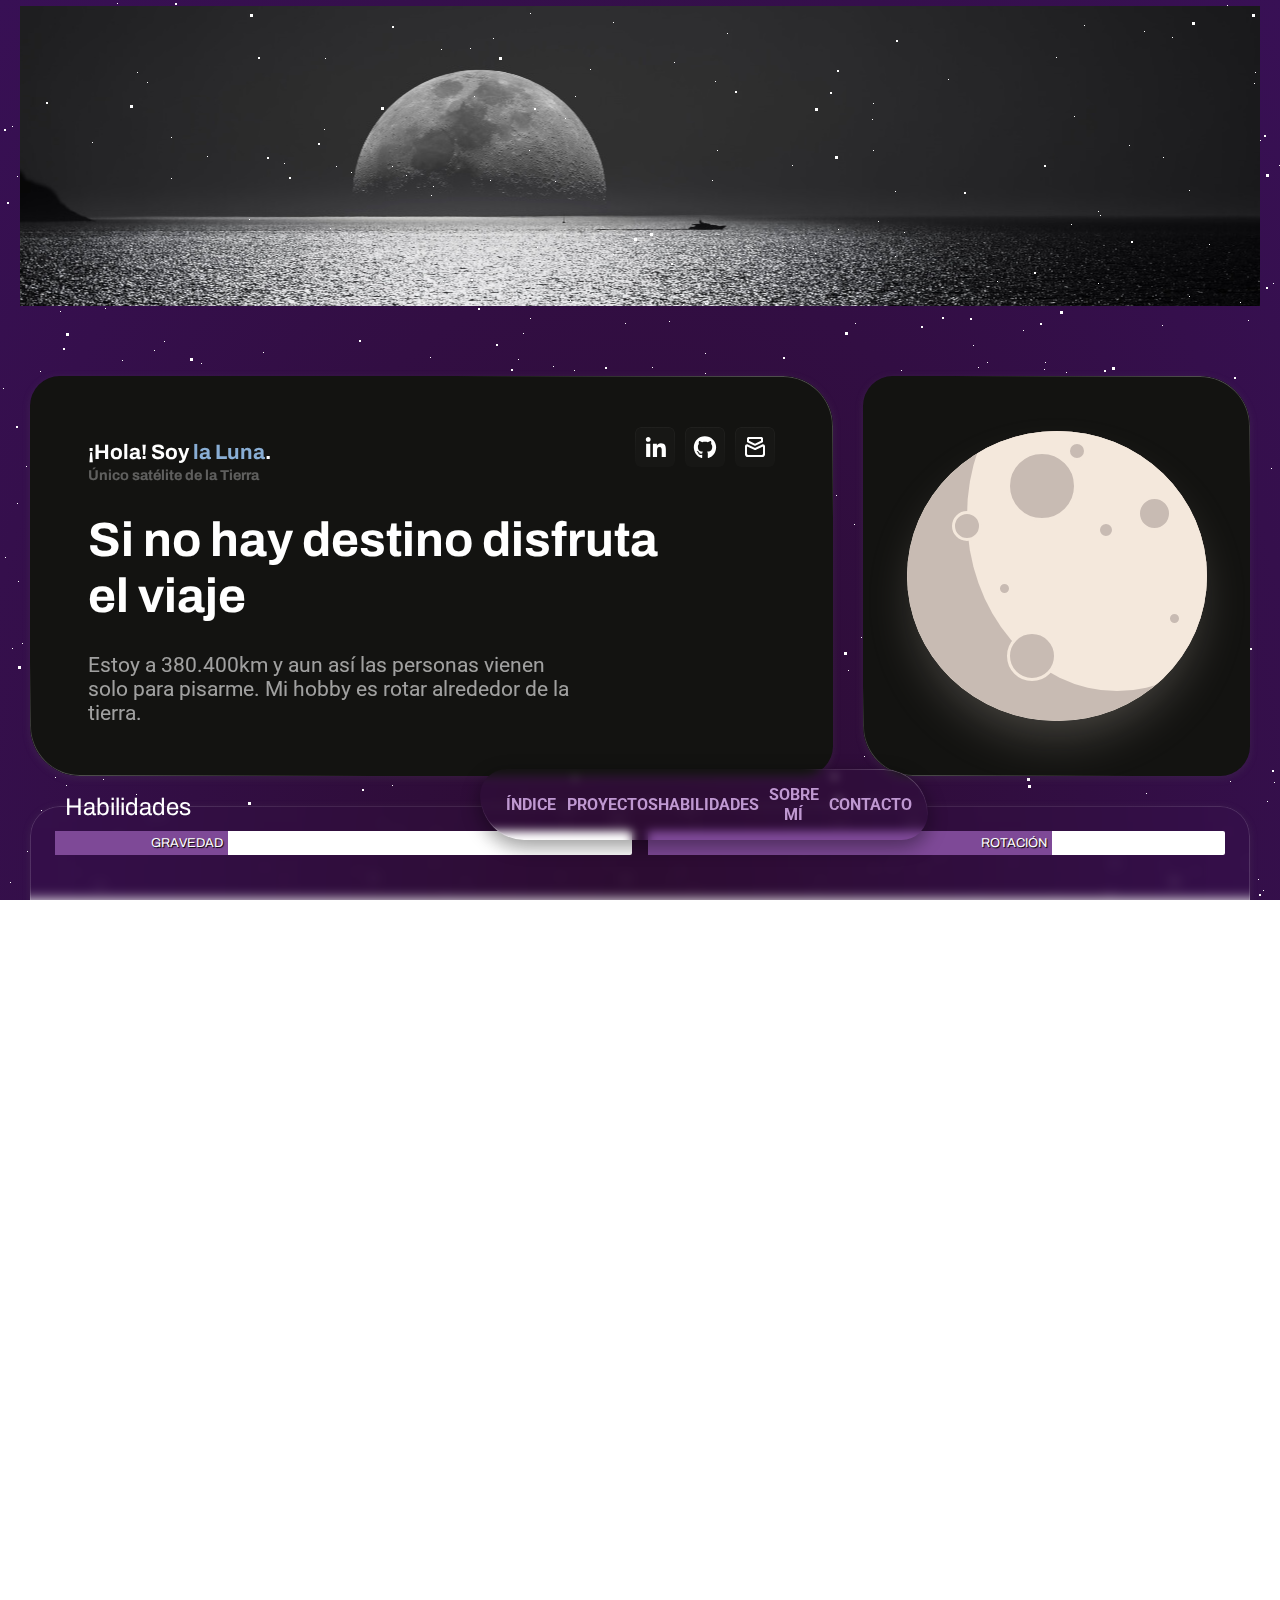
<file: index.html>
<!DOCTYPE html>
<html lang="es">
  <head>
    <meta charset="UTF-8" />
    <meta name="viewport" content="width=device-width, initial-scale=1.0" />
    <title>David Llamas | Programador y Desarrollador Fullstack</title>

    <link rel="preconnect" href="https://fonts.googleapis.com" />
    <link rel="preconnect" href="https://fonts.gstatic.com" crossorigin />
    <link href="https://fonts.googleapis.com/css2?family=Archivo:wght@100&display=swap" rel="stylesheet" />
    <link href="https://fonts.googleapis.com/css?family=Lato:300,400,700" rel="stylesheet" type="text/css" />
    <link href="https://fonts.googleapis.com/css2?family=Roboto:wght@100&display=swap" rel="stylesheet" />
    <link rel="stylesheet" href="./css/normalize.css" />
    <link rel="stylesheet" href="./css/common.css" />
    <link rel="stylesheet" href="./css/stars.css" />
  </head>
  <body>
    <div id="stars"></div>
    <div id="stars2"></div>
    <div id="stars3"></div>
    <div class="menu">
      <nav>
        <ul>
          <li><a href="./index.html">Índice</a></li>
          <li><a href="./projects.html">Proyectos</a></li>
          <li><a href="./index.html#skills">Habilidades</a></li>
          <li><a href="./index.html#about-me">Sobre mí</a></li>
          <li><a href="./index.html#contact">Contacto</a></li>
        </ul>
      </nav>
    </div>
    <header class="banner">&nbsp;</header>
    <div class="container">
      <secion class="cards">
        <div class="card-welcome">
          <header>
            <div class="card-welcome-me" id="about-me">
              <h1 class="card-welcome-me-title">¡Hola! Soy <span>la Luna</span>.</h1>
              <h2 class="card-welcome-me-role">Único satélite de la Tierra</h2>
            </div>
            <div class="card-welcome-socials">
              <a href="https://www.linkedin.com/in/davidxllamas/" class="card-welcome-social-item"
                ><svg height="22" width="21" fill="none" xmlns="http://www.w3.org/2000/svg" viewBox="0 0 22 21">
                  <path
                    d="M5.54736 21H1.19267V6.97969H5.54736V21ZM3.36767 5.06719C1.97548 5.06719 0.845795 3.91406 0.845795 2.52187C0.845795 1.12969 1.97548 0 3.36767 0C4.75986 0 5.88954 1.12969 5.88954 2.52187C5.88954 3.91406 4.75986 5.06719 3.36767 5.06719ZM21.8458 21H17.5005V14.175C17.5005 12.5484 17.4677 10.4625 15.2364 10.4625C12.9724 10.4625 12.6255 12.2297 12.6255 14.0578V21H8.27548V6.97969H12.452V8.89219H12.513C13.0942 7.79062 14.5145 6.62812 16.6333 6.62812C21.0395 6.62812 21.8505 9.52969 21.8505 13.2984V21H21.8458Z"
                    fill="currentColor"
                  ></path>
                </svg>
              </a>
              <a href="https://github.com/DEVgotti" class="card-welcome-social-item"
                ><svg height="25" width="24" fill="none" xmlns="http://www.w3.org/2000/svg" viewBox="0 0 25 24">
                  <path
                    d="M8.62706 18.6281C8.62706 18.7219 8.51924 18.7969 8.38331 18.7969C8.22862 18.8109 8.12081 18.7359 8.12081 18.6281C8.12081 18.5344 8.22862 18.4594 8.36456 18.4594C8.50518 18.4453 8.62706 18.5203 8.62706 18.6281ZM7.16924 18.4172C7.13643 18.5109 7.23018 18.6187 7.37081 18.6469C7.49268 18.6937 7.63331 18.6469 7.66143 18.5531C7.68956 18.4594 7.60049 18.3516 7.45987 18.3094C7.33799 18.2766 7.20206 18.3234 7.16924 18.4172ZM9.24112 18.3375C9.10518 18.3703 9.01143 18.4594 9.02549 18.5672C9.03956 18.6609 9.16143 18.7219 9.30206 18.6891C9.43799 18.6562 9.53174 18.5672 9.51768 18.4734C9.50362 18.3844 9.37706 18.3234 9.24112 18.3375ZM12.3255 0.375C5.82393 0.375 0.850494 5.31094 0.850494 11.8125C0.850494 17.0109 4.12237 21.4594 8.79581 23.025C9.39581 23.1328 9.60674 22.7625 9.60674 22.4578C9.60674 22.1672 9.59268 20.5641 9.59268 19.5797C9.59268 19.5797 6.31143 20.2828 5.62237 18.1828C5.62237 18.1828 5.08799 16.8187 4.31924 16.4672C4.31924 16.4672 3.24581 15.7312 4.39424 15.7453C4.39424 15.7453 5.56143 15.8391 6.20362 16.9547C7.23018 18.7641 8.95049 18.2437 9.62081 17.9344C9.72862 17.1844 10.0333 16.6641 10.3708 16.3547C7.75049 16.0641 5.10674 15.6844 5.10674 11.175C5.10674 9.88594 5.46299 9.23906 6.21299 8.41406C6.09112 8.10938 5.69268 6.85312 6.33487 5.23125C7.31456 4.92656 9.56924 6.49688 9.56924 6.49688C10.5067 6.23438 11.5146 6.09844 12.513 6.09844C13.5114 6.09844 14.5192 6.23438 15.4567 6.49688C15.4567 6.49688 17.7114 4.92188 18.6911 5.23125C19.3333 6.85781 18.9349 8.10938 18.813 8.41406C19.563 9.24375 20.0224 9.89062 20.0224 11.175C20.0224 15.6984 17.2614 16.0594 14.6411 16.3547C15.0724 16.725 15.438 17.4281 15.438 18.5297C15.438 20.1094 15.4239 22.0641 15.4239 22.4484C15.4239 22.7531 15.6396 23.1234 16.2349 23.0156C20.9224 21.4594 24.1005 17.0109 24.1005 11.8125C24.1005 5.31094 18.8271 0.375 12.3255 0.375ZM5.40674 16.5422C5.34581 16.5891 5.35987 16.6969 5.43956 16.7859C5.51456 16.8609 5.62237 16.8938 5.68331 16.8328C5.74424 16.7859 5.73018 16.6781 5.65049 16.5891C5.57549 16.5141 5.46768 16.4812 5.40674 16.5422ZM4.90049 16.1625C4.86768 16.2234 4.91456 16.2984 5.00831 16.3453C5.08331 16.3922 5.17706 16.3781 5.20987 16.3125C5.24268 16.2516 5.19581 16.1766 5.10206 16.1297C5.00831 16.1016 4.93331 16.1156 4.90049 16.1625ZM6.41924 17.8312C6.34424 17.8922 6.37237 18.0328 6.48018 18.1219C6.58799 18.2297 6.72393 18.2437 6.78487 18.1688C6.84581 18.1078 6.81768 17.9672 6.72393 17.8781C6.62081 17.7703 6.48018 17.7563 6.41924 17.8312ZM5.88487 17.1422C5.80987 17.1891 5.80987 17.3109 5.88487 17.4188C5.95987 17.5266 6.08643 17.5734 6.14737 17.5266C6.22237 17.4656 6.22237 17.3438 6.14737 17.2359C6.08174 17.1281 5.95987 17.0813 5.88487 17.1422Z"
                    fill="currentColor"
                  ></path>
                </svg>
              </a>
              <a href="mailto:david.lmonras@gmail.com" class="card-welcome-social-item"
                ><svg width="20" height="20" viewBox="0 0 20 20" xmlns="http://www.w3.org/2000/svg">
                  <path
                    d="M4 2.586C4 2.034 4.448 2 5 2h10c.552 0 1 .034 1 .586v1.249l-5.553 2.777c-.281.14-.613.14-.894 0L4 3.835V2.586ZM2.276 5.209l6.83 3.415a1.995 1.995 0 0 0 1.788 0l6.83-3.415A.499.499 0 0 0 18 4.762V1.586C18 .481 17.105 0 16 0H4C2.895 0 2 .481 2 1.586v3.176c0 .19.107.363.276.447ZM18 16.586c0 .552-.448 1.414-1 1.414H3c-.552 0-1-.862-1-1.414v-6.47a.5.5 0 0 1 .724-.447l6.395 3.198a1.995 1.995 0 0 0 1.767.01c3.471-1.684 2.012-.98 6.398-3.086a.5.5 0 0 1 .716.451v6.344Zm-.894-9.068-6.659 3.33c-.281.14-.613.14-.894 0l-6.659-3.33C1.565 6.854 0 7.821 0 9.307v8.279C0 18.691.895 20 2 20h16c1.105 0 2-1.309 2-2.414V9.307c0-1.486-1.565-2.453-2.894-1.789Z"
                    fill="currentColor"
                    fill="none"
                    fill-rule="evenodd"
                  />
                </svg>
              </a>
            </div>
          </header>
          <h3 class="card-welcome-title">Si no hay destino disfruta el viaje</h3>
          <div class="card-welcome-text">
            Estoy a 380.400km y aun así las personas vienen solo para pisarme. Mi hobby es rotar alrededor de la tierra.
          </div>
        </div>
        <div class="card-profile">
          <div class="moon">
            <div class="moon-shadow"></div>
            <div class="moon-crater"></div>
            <div class="moon-crater"></div>
            <div class="moon-crater"></div>
            <div class="moon-crater"></div>
            <div class="moon-crater"></div>
            <div class="moon-crater"></div>
            <div class="moon-crater"></div>
            <div class="moon-crater"></div>
            <div class="moon-crater"></div>
          </div>
        </div>
        <div class="card-skills" id="skills">
          <!-- Gravedad -->
          <div class="card-skills-skill">
            <div class="card-skill-bar">
              <div class="card-skill-gravity-progress">Gravedad</div>
            </div>
          </div>
          <div class="card-skills-skill">
            <div class="card-skill-bar">
              <div class="card-skill-rotation-progress">Rotación</div>
            </div>
          </div>
          <div class="card-skills-skill">
            <div class="card-skill-bar">
              <div class="card-skill-temperature-progress">Temperatura</div>
            </div>
          </div>
        </div>
        <div class="card-contact" id="contact">
          <form method="post" action="./fake-contact.html">
            <div class="card-contact-form">
              <div class="card-contact-form-option">
                <label for="name">Nombre</label>
                <input type="text" placeholder="¿Cual es tu nombre?" name="name" id="name" required />
              </div>

              <div class="card-contact-form-option">
                <label for="surname">Apellidos</label>
                <input type="text" placeholder="¿Cual es tu apellido?" name="surname" required id="surname" />
              </div>

              <div class="card-contact-form-option">
                <label for="phone">Teléfono</label>
                <input type="tel" placeholder="¿Cual es tu número?" name="phone" id="phone" required />
              </div>

              <div class="card-contact-form-option">
                <label>¿Como me conociste?</label>
                <div class="wider">
                  <input type="radio" placeholder="¿Cual es tu nombre?" name="howto" required /> <span>Universidad</span>
                  <input type="radio" placeholder="¿Cual es tu nombre?" name="howto" required /> <span>Keepcoding kick-off</span>
                  <input type="radio" placeholder="¿Cual es tu nombre?" name="howto" required /> <span>Colegio</span>
                  <input type="radio" placeholder="¿Cual es tu nombre?" name="howto" required /> <span>Github</span>
                </div>
              </div>

              <div class="card-contact-form-option">
                <label for="tag">Tag de Github</label>
                <input
                  type="text"
                  pattern="^@[^\s]+"
                  placeholder="¿Cual es tu tag de Github?"
                  name="tag"
                  id="tag"
                  title="@nombre_usuario"
                />
              </div>

              <div class="card-contact-form-option wider">
                <label for="message">Mensaje</label>
                <textarea rows="10" cols="60" maxlength="180" name="message" id="message" required></textarea>
              </div>

              <div class="card-contact-form-option">
                <label for="newsletter">Newsletter</label>
                <input type="checkbox" name="newsletter" id="newsletter" />
              </div>

              <div class="card-contact-form-option center">
                <input type="submit" value="Enviar" />
                <input type="reset" value="Reiniciar" />
              </div>
            </div>
          </form>
        </div>
      </secion>
    </div>
    <footer>
      <div class="card-welcome-socials">
        <a href="https://www.linkedin.com/in/davidxllamas/" class="card-welcome-social-item"
          ><svg height="22" width="21" fill="none" xmlns="http://www.w3.org/2000/svg" viewBox="0 0 22 21">
            <path
              d="M5.54736 21H1.19267V6.97969H5.54736V21ZM3.36767 5.06719C1.97548 5.06719 0.845795 3.91406 0.845795 2.52187C0.845795 1.12969 1.97548 0 3.36767 0C4.75986 0 5.88954 1.12969 5.88954 2.52187C5.88954 3.91406 4.75986 5.06719 3.36767 5.06719ZM21.8458 21H17.5005V14.175C17.5005 12.5484 17.4677 10.4625 15.2364 10.4625C12.9724 10.4625 12.6255 12.2297 12.6255 14.0578V21H8.27548V6.97969H12.452V8.89219H12.513C13.0942 7.79062 14.5145 6.62812 16.6333 6.62812C21.0395 6.62812 21.8505 9.52969 21.8505 13.2984V21H21.8458Z"
              fill="currentColor"
            ></path>
          </svg>
        </a>
        <a href="https://github.com/DEVgotti" class="card-welcome-social-item"
          ><svg height="25" width="24" fill="none" xmlns="http://www.w3.org/2000/svg" viewBox="0 0 25 24">
            <path
              d="M8.62706 18.6281C8.62706 18.7219 8.51924 18.7969 8.38331 18.7969C8.22862 18.8109 8.12081 18.7359 8.12081 18.6281C8.12081 18.5344 8.22862 18.4594 8.36456 18.4594C8.50518 18.4453 8.62706 18.5203 8.62706 18.6281ZM7.16924 18.4172C7.13643 18.5109 7.23018 18.6187 7.37081 18.6469C7.49268 18.6937 7.63331 18.6469 7.66143 18.5531C7.68956 18.4594 7.60049 18.3516 7.45987 18.3094C7.33799 18.2766 7.20206 18.3234 7.16924 18.4172ZM9.24112 18.3375C9.10518 18.3703 9.01143 18.4594 9.02549 18.5672C9.03956 18.6609 9.16143 18.7219 9.30206 18.6891C9.43799 18.6562 9.53174 18.5672 9.51768 18.4734C9.50362 18.3844 9.37706 18.3234 9.24112 18.3375ZM12.3255 0.375C5.82393 0.375 0.850494 5.31094 0.850494 11.8125C0.850494 17.0109 4.12237 21.4594 8.79581 23.025C9.39581 23.1328 9.60674 22.7625 9.60674 22.4578C9.60674 22.1672 9.59268 20.5641 9.59268 19.5797C9.59268 19.5797 6.31143 20.2828 5.62237 18.1828C5.62237 18.1828 5.08799 16.8187 4.31924 16.4672C4.31924 16.4672 3.24581 15.7312 4.39424 15.7453C4.39424 15.7453 5.56143 15.8391 6.20362 16.9547C7.23018 18.7641 8.95049 18.2437 9.62081 17.9344C9.72862 17.1844 10.0333 16.6641 10.3708 16.3547C7.75049 16.0641 5.10674 15.6844 5.10674 11.175C5.10674 9.88594 5.46299 9.23906 6.21299 8.41406C6.09112 8.10938 5.69268 6.85312 6.33487 5.23125C7.31456 4.92656 9.56924 6.49688 9.56924 6.49688C10.5067 6.23438 11.5146 6.09844 12.513 6.09844C13.5114 6.09844 14.5192 6.23438 15.4567 6.49688C15.4567 6.49688 17.7114 4.92188 18.6911 5.23125C19.3333 6.85781 18.9349 8.10938 18.813 8.41406C19.563 9.24375 20.0224 9.89062 20.0224 11.175C20.0224 15.6984 17.2614 16.0594 14.6411 16.3547C15.0724 16.725 15.438 17.4281 15.438 18.5297C15.438 20.1094 15.4239 22.0641 15.4239 22.4484C15.4239 22.7531 15.6396 23.1234 16.2349 23.0156C20.9224 21.4594 24.1005 17.0109 24.1005 11.8125C24.1005 5.31094 18.8271 0.375 12.3255 0.375ZM5.40674 16.5422C5.34581 16.5891 5.35987 16.6969 5.43956 16.7859C5.51456 16.8609 5.62237 16.8938 5.68331 16.8328C5.74424 16.7859 5.73018 16.6781 5.65049 16.5891C5.57549 16.5141 5.46768 16.4812 5.40674 16.5422ZM4.90049 16.1625C4.86768 16.2234 4.91456 16.2984 5.00831 16.3453C5.08331 16.3922 5.17706 16.3781 5.20987 16.3125C5.24268 16.2516 5.19581 16.1766 5.10206 16.1297C5.00831 16.1016 4.93331 16.1156 4.90049 16.1625ZM6.41924 17.8312C6.34424 17.8922 6.37237 18.0328 6.48018 18.1219C6.58799 18.2297 6.72393 18.2437 6.78487 18.1688C6.84581 18.1078 6.81768 17.9672 6.72393 17.8781C6.62081 17.7703 6.48018 17.7563 6.41924 17.8312ZM5.88487 17.1422C5.80987 17.1891 5.80987 17.3109 5.88487 17.4188C5.95987 17.5266 6.08643 17.5734 6.14737 17.5266C6.22237 17.4656 6.22237 17.3438 6.14737 17.2359C6.08174 17.1281 5.95987 17.0813 5.88487 17.1422Z"
              fill="currentColor"
            ></path>
          </svg>
        </a>
        <a href="mailto:david.lmonras@gmail.com" class="card-welcome-social-item"
          ><svg width="20" height="20" viewBox="0 0 20 20" xmlns="http://www.w3.org/2000/svg">
            <path
              d="M4 2.586C4 2.034 4.448 2 5 2h10c.552 0 1 .034 1 .586v1.249l-5.553 2.777c-.281.14-.613.14-.894 0L4 3.835V2.586ZM2.276 5.209l6.83 3.415a1.995 1.995 0 0 0 1.788 0l6.83-3.415A.499.499 0 0 0 18 4.762V1.586C18 .481 17.105 0 16 0H4C2.895 0 2 .481 2 1.586v3.176c0 .19.107.363.276.447ZM18 16.586c0 .552-.448 1.414-1 1.414H3c-.552 0-1-.862-1-1.414v-6.47a.5.5 0 0 1 .724-.447l6.395 3.198a1.995 1.995 0 0 0 1.767.01c3.471-1.684 2.012-.98 6.398-3.086a.5.5 0 0 1 .716.451v6.344Zm-.894-9.068-6.659 3.33c-.281.14-.613.14-.894 0l-6.659-3.33C1.565 6.854 0 7.821 0 9.307v8.279C0 18.691.895 20 2 20h16c1.105 0 2-1.309 2-2.414V9.307c0-1.486-1.565-2.453-2.894-1.789Z"
              fill="currentColor"
              fill="none"
              fill-rule="evenodd"
            />
          </svg>
        </a>
      </div>
    </footer>
  </body>
</html>
</file>
<file: css/common.css>
:root {
  --main-color: #210535;
  --secondary-color: #430d4b;
  --terciary-color: #7b337d;
  --idk-color: #c874b2;
  --onemore-color: #f5d5e0;

  font-size: 16px;
}

* {
  box-sizing: border-box;
}

html {
  height: 100%;
  background: radial-gradient(ellipse at bottom, #2c0c31 0%, #381055 100%);
  overflow: hidden;
}

body {
  margin: 0;
  padding: 0;
  width: 100vw;
  color: #fff;
  font-family: Archivo, Lato, system-ui, -apple-system, BlinkMacSystemFont, 'Segoe UI', Roboto, Oxygen, Ubuntu, Cantarell, 'Open Sans',
    'Helvetica Neue', sans-serif;
  scroll-behavior: smooth;
  overflow: auto;
  height: 100dvh;
  font-size: 1.5em;
}

input {
  width: 100%;
}

header.banner {
  display: flex;
  justify-content: center;
  align-items: center;
  background: url('../assets/img/banner3.jpg') center;
  margin: 0 auto;
  padding: 0;
  max-width: 1240px;
  height: 300px;
}
.menu {
  display: none;
}
.container {
  margin: auto;
  max-width: 1240px;
  padding: 70px 10px;
  z-index: 10;
  position: relative;
  min-height: 100vh;
}

.cards {
  display: grid;
  gap: 30px;
}

.cards > * {
  isolation: isolate;
  overflow: hidden;
  position: relative;
  box-shadow: rgba(99, 99, 99, 0.2) 0px 2px 8px 0px;
  border-radius: 30px;
  flex: 1;
}
.cards > *::before {
  background: linear-gradient(112.59deg, rgba(255, 255, 255, 0.05) 83.32%, rgba(255, 255, 255, 0.1) 94.31%),
    linear-gradient(109.73deg, rgba(255, 255, 255, 0.1) 7.85%, rgba(255, 255, 255, 0.05) 19.46%);
  border-radius: inherit;
  content: '';
  inset: 0;
  /* ? Solo funciona usando -webkit */
  -webkit-mask: linear-gradient(#fff 0 0) content-box, linear-gradient(#fff 0 0);
  mask: linear-gradient(#fff 0 0) content-box, linear-gradient(#fff 0 0);
  mask-composite: xor;
  -webkit-mask-composite: xor;
  mask-composite: exclude;
  padding: 1px;
  pointer-events: none;
  position: absolute;
}

.cards .card-welcome {
  background: #131311;
  border-radius: 30px 50px;
  padding: 51px 58px;
  grid-column: 1/13;
  height: 25em;
}
.cards .card-welcome::before {
  background: linear-gradient(18.48deg, rgba(255, 255, 255, 0.25) 2.76%, rgba(255, 255, 255, 0) 17.23%),
    linear-gradient(200.6deg, rgba(255, 255, 255, 0.25) 4.13%, rgba(255, 255, 255, 0) 20.54%);
  border-radius: inherit;
  content: '';
  inset: 0;
  /* ? Solo funciona usando -webkit */
  -webkit-mask: linear-gradient(#fff 0 0) content-box, linear-gradient(#fff 0 0);
  mask: linear-gradient(#fff 0 0) content-box, linear-gradient(#fff 0 0);
  mask-composite: xor;
  -webkit-mask-composite: xor;
  mask-composite: exclude;
  padding: 1px;
  pointer-events: none;
  position: absolute;
}

.cards .card-welcome header {
  display: flex;
  justify-content: space-between;
  z-index: 2;
  flex-direction: column;
  gap: 0.5em;
}

.cards .card-welcome header .card-welcome-me .card-welcome-me-title {
  font-size: 1.3rem;
  font-weight: bold;
  margin-bottom: 2px;
}
.cards .card-welcome .card-welcome-me-title span {
  color: #89aed5;
}
.cards .card-welcome header .card-welcome-me .card-welcome-me-role {
  font-size: 0.9rem;
  opacity: 0.32;
  margin: 0;
}

.card-welcome-socials {
  display: flex;
  justify-content: center;
}

.card-welcome-socials .card-welcome-social-item {
  align-items: center;
  background: rgba(255, 255, 255, 0.02);
  border-radius: 6px;
  color: #fff;
  display: flex;
  height: 40px;
  justify-content: center;
  position: relative;
  transition: 0.45s cubic-bezier(0.6, 0.6, 0, 1) background-color, 0.45s cubic-bezier(0.6, 0.6, 0, 1) transform;
  width: 40px;
}
.card-welcome-socials .card-welcome-social-item::before {
  background: linear-gradient(180deg, rgba(255, 255, 255, 0.04) 0%, rgba(255, 255, 255, 0) 100%);
  border-radius: inherit;
  content: '';
  inset: 0;
  /* ? Solo funciona usando -webkit */
  -webkit-mask: linear-gradient(#fff 0 0) content-box, linear-gradient(#fff 0 0);
  mask: linear-gradient(#fff 0 0) content-box, linear-gradient(#fff 0 0);
  mask-composite: xor;
  -webkit-mask-composite: xor;
  mask-composite: exclude;
  padding: 1px;
  pointer-events: none;
  position: absolute;
}
.card-welcome-socials .card-welcome-social-item:hover {
  background-color: #ffffff0d;
  transform: scale(0.95);
}

.card-welcome-socials .card-welcome-social-item:not(:last-child) {
  margin-right: 10px;
}

.cards .card-welcome .card-welcome-title {
  font-size: 3rem;
  padding: 30px 0;
  font-weight: bold;
  max-width: 600px;
  margin: 0;
}

.cards .card-welcome .card-welcome-text {
  font-size: 1.3rem;
  max-width: 500px;
  opacity: 0.6;
  font-family: 'Roboto';
}

.cards .card-profile {
  display: flex;
  justify-content: center;
  align-items: center;
  background-color: #131311;
  width: 100%;
  border-radius: 30px 50px;
  grid-column: 1/13;
  height: 25em;
}

.cards .card-profile::before {
  background: linear-gradient(18.48deg, rgba(255, 255, 255, 0.25) 2.76%, rgba(255, 255, 255, 0) 17.23%),
    linear-gradient(200.6deg, rgba(255, 255, 255, 0.25) 4.13%, rgba(255, 255, 255, 0) 20.54%);
  border-radius: inherit;
  content: '';
  inset: 0;
  /* ? Solo funciona usando -webkit */
  -webkit-mask: linear-gradient(#fff 0 0) content-box, linear-gradient(#fff 0 0);
  mask: linear-gradient(#fff 0 0) content-box, linear-gradient(#fff 0 0);
  mask-composite: xor;
  -webkit-mask-composite: xor;
  mask-composite: exclude;
  padding: 1px;
  pointer-events: none;
  position: absolute;
}

/** LUNA **/
.cards .card-profile .moon {
  display: flex;
  position: relative;
  width: 300px;
  height: 290px;
  border-radius: 50%;
  background-color: #f4e8dc;
  overflow: hidden;
  box-shadow: rgba(244, 232, 220, 0.25) 0px 25px 50px -12px;
}
.cards .card-profile .moon::before {
  content: '';
  position: absolute;
  bottom: 0;
  background-color: #c8bbb3;
  width: 100%;
  height: 100%;
  border-radius: inherit;
}
.cards .card-profile .moon::after {
  content: '';
  background-color: #f4e8dc;
  position: absolute;
  top: -90px;
  right: -60px;
  width: 100%;
  height: 350px;
  border-radius: inherit;
}
.cards .card-profile .moon-crater {
  background-color: #c8bbb3;
  border: 3px solid #f4e8dc;
  border-radius: 50%;
  position: absolute;
  z-index: 2;
}
.cards .card-profile .moon .moon-crater:nth-child(2) {
  top: 80px;
  left: 45px;
  height: 30px;
  width: 30px;
}
.cards .card-profile .moon .moon-crater:nth-child(3) {
  top: 200px;
  left: 100px;
  height: 50px;
  width: 50px;
}
.cards .card-profile .moon .moon-crater:nth-child(4) {
  top: 20px;
  left: 100px;
  height: 70px;
  width: 70px;
}
.cards .card-profile .moon .moon-crater:nth-child(5) {
  top: 10px;
  left: 160px;
  height: 20px;
  width: 20px;
}
.cards .card-profile .moon .moon-crater:nth-child(6) {
  top: 90px;
  left: 190px;
  height: 18px;
  width: 18px;
}
.cards .card-profile .moon .moon-crater:nth-child(7) {
  top: 65px;
  left: 230px;
  height: 35px;
  width: 35px;
}
.cards .card-profile moon .moon-crater:nth-child(8) {
  top: 110px;
  left: 190px;
  height: 45px;
  width: 45px;
}
.cards .card-profile .moon .moon-crater:nth-child(9) {
  top: 150px;
  left: 90px;
  height: 15px;
  width: 15px;
}
.cards .card-profile .moon .moon-crater:nth-child(10) {
  top: 180px;
  left: 260px;
  height: 15px;
  width: 15px;
}

.cards .card-skills {
  display: grid;
  gap: 1em;
  padding: 25px;
  grid-column: 1/13;
  position: relative;
  z-index: 2;
  overflow: visible;
  grid-template-rows: repeat(3, 1fr);
  height: 15em;
}
.cards .card-skills::after {
  content: 'Habilidades';
  position: absolute;
  top: -17px;
  left: 30px;
  z-index: 3;
  font-size: 1.5em;
  padding: 5px;
}
.cards .card-skills .card-skills-skill {
  background-color: #fff;
  position: relative;
  height: 1.5em;
  border-radius: 2px;
}

@keyframes progressBar_gravity {
  from {
    width: 0%;
  }
  to {
    width: 30%;
  }
}
@keyframes progressBar_rotation {
  from {
    width: 0%;
  }
  to {
    width: 70%;
  }
}
@keyframes progressBar_temperature {
  from {
    width: 0%;
  }
  to {
    width: 90%;
  }
}

.cards .card-skills .card-skills-skill .card-skill-bar .card-skill-gravity-progress,
.cards .card-skills .card-skills-skill .card-skill-bar .card-skill-rotation-progress,
.cards .card-skills .card-skills-skill .card-skill-bar .card-skill-temperature-progress {
  display: flex;
  justify-content: end;
  align-items: center;
  position: absolute;
  background-color: #7e4997;
  height: 100%;
  color: #fff;
  font-size: 0.8em;
  text-align: right;
  padding-right: 5px;
  line-height: 0.8em;
  text-transform: uppercase;
}
.cards .card-skills .card-skills-skill .card-skill-bar .card-skill-gravity-progress {
  width: 30%;
  animation-name: progressBar_gravity;
  animation-duration: 1s;
  text-shadow: 1px 1px 1px #000;
}
.cards .card-skills .card-skills-skill .card-skill-bar .card-skill-rotation-progress {
  width: 70%;
  animation-name: progressBar_rotation;
  animation-duration: 1s;
  text-shadow: 1px 1px 1px #000;
}
.cards .card-skills .card-skills-skill .card-skill-bar .card-skill-temperature-progress {
  width: 90%;
  animation-name: progressBar_temperature;
  animation-duration: 1s;
  text-shadow: 1px 1px 1px #000;
}
.cards .card-projects {
  display: grid;
  gap: 20px;
  grid-column: span 12;
  grid-template-columns: repeat(2, 1fr);
  isolation: unset;
  overflow: unset;
}

.cards .card-projects .card-project {
  position: relative;
  background-color: #000;
  border-radius: 30px;
  height: 554px;
  min-height: 554px;
}
.cards .card-projects .card-project::before {
  background: linear-gradient(112.59deg, rgba(255, 255, 255, 0.05) 83.32%, rgba(255, 255, 255, 0.1) 94.31%),
    linear-gradient(109.73deg, rgba(255, 255, 255, 0.1) 7.85%, rgba(255, 255, 255, 0.05) 19.46%);
  border-radius: inherit;
  content: '';
  inset: 0;
  -webkit-mask: linear-gradient(#fff 0 0) content-box, linear-gradient(#fff 0 0);
  mask: linear-gradient(#fff 0 0) content-box, linear-gradient(#fff 0 0);
  mask-composite: xor;
  /* ? Solo funciona usando -webkit */
  -webkit-mask-composite: xor;
  mask-composite: exclude;
  padding: 1px;
  pointer-events: none;
  position: absolute;

  z-index: 20;
}
.cards .card-projects .card-project header {
  position: absolute;
  bottom: 50px;
  left: 50px;
  z-index: 10;
}
.cards .card-projects .card-project header .card-project-title {
  display: flex;
  align-items: center;
  margin-bottom: 10px;
}
.cards .card-projects .card-project header .card-project-title-name {
  font-size: 1.7rem;
}
.cards .card-projects .card-project header .card-project-title-wip {
  -webkit-backdrop-filter: blur(10px);
  backdrop-filter: blur(10px);
  background-color: #ffffff1a;
  border-radius: 20px;
  font-size: 10px;
  margin-left: 14px;
  padding: 5px 10px 4px;
  text-transform: uppercase;
}
.cards .card-projects .card-project .card-project-background {
  border-radius: inherit;
  height: 100%;
  inset: 0;
  -o-object-fit: cover;
  object-fit: cover;
  position: absolute;
  width: 100%;
  z-index: 5;
}
.blur {
  filter: blur(20px);
  height: calc(100% + 96px);
  inset: -48px;
  opacity: 0.5;
  width: calc(100% + 96px);
  z-index: -11;
}

.card-contact {
  position: relative;
  grid-column: 1/13;
  z-index: 2;
  overflow: visible;
  padding: 25px;
}
.card-contact::after {
  content: 'Contacto';
  position: absolute;
  top: -17px;
  left: 30px;
  z-index: 3;
  font-size: 1.5em;
  padding: 5px;
}
.card-contact-form {
  display: grid;
  gap: 0.5em;
}
.card-contact-form-option {
  display: grid;
  grid-template-rows: 1fr;
  padding: 5px;
  gap: 15px;
  align-items: center;
  width: 100%;
}
label,
input {
  width: 100%;
}
input::placeholder {
  color: #223f58;
}
input:focus {
  outline: none;
  border: 1px solid #9e6ec1;
}
.card-contact-form-option input[type='text'],
.card-contact-form-option input[type='tel'] {
  padding: 5px;
  border: 1px solid #223f58;
  background-color: #a1c9eb;
  color: #223f58;
}
.card-contact-form-option input[type='radio'] {
  width: 1vw;
}
.card-contact-form-option span {
  width: 7vw;
}
.card-contact-form-option textarea {
  padding: 5px;
  border: 1px solid #223f58;
  background-color: #a1c9eb;
  color: #223f58;
  outline: none;
}
.wider {
  flex-direction: column;
  margin: 2em 0;
}
.center {
  justify-content: center;
  align-items: center;
}
input[type='submit'],
input[type='reset'] {
  background-color: #386d8d;
  border: 1px solid #6494b1;
  color: #89bad7;
  font-weight: bold;
  font-family: Roboto;
  padding: 5px 10px;
  transition: 0.3s ease-in;
}
input[type='reset'] {
  background-color: transparent;
}
input[type='submit']:hover {
  background-color: transparent;
}
input[type='reset']:hover {
  background-color: #386d8d;
}

footer {
  background-color: #2c0c31;
  width: 100%;
  padding: 1rem 0;
}

@media (width >= 1024px) {
  body {
    font-size: 1em;
  }
  .menu {
    display: block;
    position: fixed;
    background-color: rgba(46, 15, 54, 0);
    width: 35vw;
    bottom: 60px;
    left: 50%;
    padding: 1rem;
    border-radius: 30px 50px;
    margin-left: -12.5vw;
    color: #cbb8ef;
    overflow: hidden;
    box-shadow: 0 6px 20px rgba(0, 0, 0, 0.3), 0 6px 20px rgba(0, 0, 0, 0.15);
    z-index: 999;
    backdrop-filter: blur(5px);
  }

  .menu:before {
    content: '';
    background: linear-gradient(18.48deg, rgba(255, 255, 255, 0.25) 2.76%, rgba(255, 255, 255, 0) 17.23%),
      linear-gradient(200.6deg, rgba(255, 255, 255, 0.25) 4.13%, rgba(255, 255, 255, 0) 20.54%);
    border-radius: inherit;
    /* ? Solo funciona usando -webkit */
    -webkit-mask: linear-gradient(#fff 0 0) content-box, linear-gradient(#fff 0 0);
    -webkit-mask-composite: xor;
    inset: 0;
    padding: 1px;
    position: absolute;
    pointer-events: none;
  }

  .menu nav ul {
    display: flex;
    align-items: center;
    justify-content: space-between;
    list-style: none;
    margin: 0;
    padding: 0;
  }

  .menu nav ul li {
    font-family: lato;
    width: 100vw;
    text-align: center;
    text-transform: uppercase;
  }

  .menu nav ul li a {
    font-family: Roboto;
    font-weight: bold;
    text-decoration: none;
    color: #bf98d1;
    transition: 0.3s ease-in;
  }
  .menu nav ul li a:hover {
    color: #fff;
  }

  .cards > * {
    backdrop-filter: blur(6.4px);
  }

  header.banner {
    background: url('../assets/img/banner.jpg') center;
    object-fit: contain;
  }
  .cards {
    grid-template-columns: repeat(12, 1fr);
  }
  .cards .card-welcome header {
    flex-direction: row;
  }
  .cards .card-welcome {
    grid-column: 1/9;
  }
  .cards .card-profile {
    grid-column: 9/13;
  }

  .cards .card-skills {
    grid-template-columns: repeat(2, 1fr);
  }
  .card-contact-form-option {
    display: flex;
    flex-direction: row;
    gap: 15px;
    align-items: center;
  }
  .card-contact-form-option label,
  .card-contact-form-option input {
    width: 10vw;
  }
}
</file>
<file: css/stars.css>
/**
 * Made by @screenshake
 * linkedin.com/in/saranshsinha
 *
 * CodePen: https://codepen.io/sarazond/pen/LYGbwj
 */

#stars {
  width: 1px;
  height: 1px;
  background: transparent;
  box-shadow: 1840px 1945px #fff, 140px 203px #fff, 836px 1596px #fff, 1438px 1156px #fff, 1234px 1536px #fff, 311px 65px #fff,
    1544px 180px #fff, 198px 1039px #fff, 1482px 1680px #fff, 324px 1658px #fff, 958px 849px #fff, 826px 67px #fff, 765px 1592px #fff,
    1189px 1291px #fff, 1879px 1601px #fff, 1755px 1692px #fff, 589px 695px #fff, 1373px 1692px #fff, 530px 563px #fff, 586px 1800px #fff,
    1358px 975px #fff, 279px 1642px #fff, 1982px 1854px #fff, 1134px 1671px #fff, 1023px 12px #fff, 201px 1464px #fff, 263px 1453px #fff,
    811px 1676px #fff, 1914px 1047px #fff, 392px 1886px #fff, 733px 203px #fff, 1482px 1714px #fff, 1376px 1197px #fff, 32px 1752px #fff,
    1786px 1555px #fff, 1772px 1108px #fff, 1922px 1991px #fff, 540px 659px #fff, 60px 311px #fff, 491px 297px #fff, 1139px 554px #fff,
    1132px 259px #fff, 430px 1458px #fff, 855px 1424px #fff, 700px 909px #fff, 1453px 1998px #fff, 154px 1451px #fff, 763px 757px #fff,
    727px 1134px #fff, 1169px 194px #fff, 903px 1039px #fff, 1588px 381px #fff, 113px 560px #fff, 1064px 517px #fff, 336px 1267px #fff,
    1878px 819px #fff, 504px 906px #fff, 598px 1522px #fff, 399px 1586px #fff, 262px 910px #fff, 147px 1183px #fff, 1736px 582px #fff,
    406px 1276px #fff, 63px 984px #fff, 1849px 1410px #fff, 1303px 1727px #fff, 18px 581px #fff, 1494px 291px #fff, 1833px 1171px #fff,
    1770px 1016px #fff, 1059px 709px #fff, 194px 932px #fff, 1430px 1280px #fff, 268px 703px #fff, 515px 491px #fff, 956px 1776px #fff,
    1869px 1854px #fff, 17px 1277px #fff, 176px 1670px #fff, 1432px 355px #fff, 264px 867px #fff, 1860px 476px #fff, 105px 1409px #fff,
    171px 1279px #fff, 542px 845px #fff, 446px 254px #fff, 360px 1821px #fff, 1818px 1307px #fff, 511px 126px #fff, 1813px 1459px #fff,
    1560px 980px #fff, 817px 1532px #fff, 1788px 144px #fff, 435px 1752px #fff, 239px 924px #fff, 873px 1204px #fff, 519px 746px #fff,
    256px 1613px #fff, 54px 1730px #fff, 324px 1230px #fff, 1541px 757px #fff, 561px 929px #fff, 342px 129px #fff, 3px 388px #fff,
    696px 826px #fff, 187px 449px #fff, 507px 1931px #fff, 495px 831px #fff, 1562px 159px #fff, 895px 1357px #fff, 541px 242px #fff,
    1391px 1225px #fff, 1378px 1431px #fff, 1441px 389px #fff, 418px 1817px #fff, 341px 418px #fff, 705px 1474px #fff, 382px 1924px #fff,
    1498px 650px #fff, 533px 78px #fff, 987px 362px #fff, 529px 1251px #fff, 1260px 140px #fff, 1220px 169px #fff, 1677px 1374px #fff,
    42px 161px #fff, 1476px 1757px #fff, 1328px 1575px #fff, 1195px 871px #fff, 468px 670px #fff, 917px 1921px #fff, 1824px 287px #fff,
    695px 1037px #fff, 1254px 1184px #fff, 325px 1159px #fff, 717px 1690px #fff, 712px 1281px #fff, 1108px 1634px #fff, 1572px 615px #fff,
    1082px 773px #fff, 730px 707px #fff, 1940px 123px #fff, 1271px 468px #fff, 978px 1468px #fff, 861px 637px #fff, 1048px 1037px #fff,
    650px 1900px #fff, 1273px 283px #fff, 392px 501px #fff, 820px 880px #fff, 1735px 441px #fff, 530px 1114px #fff, 418px 1053px #fff,
    1644px 220px #fff, 931px 294px #fff, 1324px 850px #fff, 1858px 309px #fff, 1098px 1384px #fff, 1042px 535px #fff, 490px 1281px #fff,
    982px 258px #fff, 1084px 1126px #fff, 1228px 1567px #fff, 1247px 1963px #fff, 284px 1264px #fff, 1263px 1991px #fff, 1581px 1920px #fff,
    901px 1471px #fff, 218px 408px #fff, 1588px 631px #fff, 1038px 152px #fff, 225px 1629px #fff, 997px 1382px #fff, 354px 1863px #fff,
    1726px 1282px #fff, 392px 1267px #fff, 468px 1035px #fff, 1172px 1138px #fff, 1021px 921px #fff, 1405px 889px #fff, 1802px 1796px #fff,
    1552px 540px #fff, 150px 277px #fff, 1255px 1173px #fff, 539px 575px #fff, 707px 128px #fff, 1913px 1744px #fff, 1366px 1195px #fff,
    362px 586px #fff, 1159px 1595px #fff, 1864px 1271px #fff, 857px 985px #fff, 967px 1000px #fff, 838px 1330px #fff, 1434px 1710px #fff,
    443px 1811px #fff, 652px 1026px #fff, 1395px 966px #fff, 413px 1599px #fff, 1832px 1710px #fff, 514px 1529px #fff, 1723px 1680px #fff,
    92px 1243px #fff, 654px 410px #fff, 1164px 865px #fff, 1733px 1953px #fff, 1302px 778px #fff, 284px 1979px #fff, 348px 121px #fff,
    27px 971px #fff, 1617px 1295px #fff, 1688px 446px #fff, 1600px 1322px #fff, 1274px 1883px #fff, 983px 1791px #fff, 1525px 308px #fff,
    1904px 763px #fff, 923px 869px #fff, 985px 584px #fff, 848px 1771px #fff, 1675px 954px #fff, 1016px 1945px #fff, 1429px 1879px #fff,
    429px 1048px #fff, 1801px 841px #fff, 1747px 743px #fff, 537px 1348px #fff, 1735px 1929px #fff, 314px 523px #fff, 433px 1287px #fff,
    578px 1674px #fff, 5px 1658px #fff, 1640px 1237px #fff, 588px 1791px #fff, 570px 1401px #fff, 824px 88px #fff, 250px 1752px #fff,
    95px 445px #fff, 1110px 980px #fff, 1942px 114px #fff, 1927px 803px #fff, 1713px 1690px #fff, 204px 1528px #fff, 1045px 362px #fff,
    1853px 1844px #fff, 518px 1460px #fff, 194px 685px #fff, 1399px 729px #fff, 607px 863px #fff, 716px 666px #fff, 523px 333px #fff,
    1952px 292px #fff, 84px 1816px #fff, 1463px 1330px #fff, 1850px 964px #fff, 75px 1973px #fff, 1550px 849px #fff, 1494px 317px #fff,
    251px 1020px #fff, 1767px 35px #fff, 548px 1936px #fff, 893px 1968px #fff, 1921px 1135px #fff, 236px 1011px #fff, 471px 540px #fff,
    1539px 1896px #fff, 808px 36px #fff, 873px 1969px #fff, 563px 632px #fff, 1208px 687px #fff, 1853px 637px #fff, 940px 857px #fff,
    1911px 124px #fff, 1659px 1621px #fff, 136px 794px #fff, 1937px 1726px #fff, 147px 1703px #fff, 1822px 1526px #fff, 590px 1170px #fff,
    776px 683px #fff, 1816px 1279px #fff, 1279px 1266px #fff, 326px 427px #fff, 1545px 561px #fff, 1992px 1404px #fff, 1146px 1894px #fff,
    1883px 831px #fff, 257px 527px #fff, 505px 730px #fff, 1671px 1303px #fff, 1191px 645px #fff, 1351px 107px #fff, 672px 1981px #fff,
    864px 1857px #fff, 1861px 1423px #fff, 1968px 1959px #fff, 759px 139px #fff, 976px 2000px #fff, 613px 1123px #fff, 705px 1454px #fff,
    1552px 860px #fff, 714px 264px #fff, 1935px 699px #fff, 815px 1998px #fff, 431px 1296px #fff, 476px 919px #fff, 290px 16px #fff,
    555px 1282px #fff, 20px 991px #fff, 1679px 733px #fff, 12px 1227px #fff, 222px 1075px #fff, 1972px 89px #fff, 1345px 414px #fff,
    1122px 692px #fff, 1144px 1132px #fff, 55px 573px #fff, 694px 888px #fff, 1343px 601px #fff, 1824px 624px #fff, 891px 838px #fff,
    254px 1021px #fff, 1056px 1158px #fff, 1461px 1950px #fff, 55px 1878px #fff, 12px 648px #fff, 1530px 1859px #fff, 474px 1197px #fff,
    1746px 1914px #fff, 1567px 1898px #fff, 1827px 1624px #fff, 648px 229px #fff, 1428px 69px #fff, 361px 1504px #fff, 1069px 1837px #fff,
    999px 295px #fff, 309px 1704px #fff, 1522px 27px #fff, 1197px 1663px #fff, 318px 1788px #fff, 1966px 43px #fff, 371px 637px #fff,
    108px 1786px #fff, 1284px 1952px #fff, 1035px 663px #fff, 1916px 1136px #fff, 1839px 1850px #fff, 1209px 1345px #fff, 641px 1499px #fff,
    628px 1059px #fff, 1802px 1981px #fff, 207px 1257px #fff, 742px 1820px #fff, 904px 1333px #fff, 1013px 1963px #fff, 605px 1049px #fff,
    46px 38px #fff, 275px 1054px #fff, 971px 79px #fff, 1487px 1069px #fff, 1406px 693px #fff, 854px 524px #fff, 1507px 992px #fff,
    1746px 1908px #fff, 1864px 333px #fff, 984px 748px #fff, 1469px 723px #fff, 1998px 1px #fff, 566px 826px #fff, 616px 629px #fff,
    953px 920px #fff, 351px 1273px #fff, 1113px 417px #fff, 1994px 1260px #fff, 803px 851px #fff, 1074px 1217px #fff, 1243px 1533px #fff,
    522px 1543px #fff, 674px 280px #fff, 1422px 1721px #fff, 1453px 666px #fff, 436px 831px #fff, 704px 436px #fff, 933px 1749px #fff,
    375px 429px #fff, 1268px 1064px #fff, 574px 1471px #fff, 1942px 1074px #fff, 1286px 1302px #fff, 225px 464px #fff, 1230px 397px #fff,
    112px 666px #fff, 743px 1714px #fff, 75px 704px #fff, 1368px 1329px #fff, 493px 642px #fff, 267px 297px #fff, 696px 550px #fff,
    948px 1180px #fff, 153px 1907px #fff, 1398px 668px #fff, 674px 1163px #fff, 1834px 1792px #fff, 1710px 1888px #fff, 1100px 547px #fff,
    792px 1266px #fff, 533px 765px #fff, 1583px 183px #fff, 1957px 252px #fff, 1895px 913px #fff, 1693px 115px #fff, 27px 1952px #fff,
    528px 43px #fff, 1495px 928px #fff, 356px 19px #fff, 443px 1382px #fff, 681px 398px #fff, 1485px 265px #fff, 1977px 752px #fff,
    693px 245px #fff, 197px 1059px #fff, 117px 3px #fff, 167px 1734px #fff, 1157px 951px #fff, 561px 758px #fff, 1287px 100px #fff,
    623px 1652px #fff, 1569px 574px #fff, 1635px 1688px #fff, 698px 1745px #fff, 1450px 496px #fff, 1534px 470px #fff, 205px 289px #fff,
    654px 227px #fff, 1020px 703px #fff, 1267px 1902px #fff, 1790px 1781px #fff, 289px 669px #fff, 494px 1937px #fff, 810px 666px #fff,
    1193px 122px #fff, 1583px 804px #fff, 137px 1173px #fff, 256px 972px #fff, 1783px 1260px #fff, 652px 1468px #fff, 441px 1150px #fff,
    1309px 1221px #fff, 322px 703px #fff, 1995px 1080px #fff, 898px 1957px #fff, 1077px 910px #fff, 700px 667px #fff, 1326px 299px #fff,
    546px 1000px #fff, 1062px 679px #fff, 1188px 565px #fff, 95px 1784px #fff, 493px 1139px #fff, 1393px 926px #fff, 1802px 1212px #fff,
    1029px 71px #fff, 1578px 1402px #fff, 1486px 1537px #fff, 1477px 1592px #fff, 1691px 1661px #fff, 1227px 5px #fff, 1770px 994px #fff,
    1209px 564px #fff, 103px 779px #fff, 466px 1982px #fff, 1546px 713px #fff, 1765px 614px #fff, 1197px 1675px #fff, 1173px 557px #fff,
    1414px 1430px #fff, 1100px 1316px #fff, 148px 550px #fff, 639px 523px #fff, 1484px 1183px #fff, 1371px 1527px #fff, 1098px 1312px #fff,
    48px 187px #fff, 1129px 1246px #fff, 1399px 130px #fff, 1585px 537px #fff, 1370px 1104px #fff, 538px 1862px #fff, 245px 390px #fff,
    1144px 1689px #fff, 1189px 1397px #fff, 672px 1856px #fff, 872px 1220px #fff, 1247px 1563px #fff, 1936px 1471px #fff, 1815px 1081px #fff,
    1913px 730px #fff, 1406px 1081px #fff, 1315px 1340px #fff, 1180px 1528px #fff, 1525px 1202px #fff, 1591px 96px #fff, 1958px 354px #fff,
    1187px 1537px #fff, 530px 1419px #fff, 714px 102px #fff, 1967px 1404px #fff, 1693px 1324px #fff, 1228px 729px #fff, 1023px 1431px #fff,
    1675px 1780px #fff, 565px 1219px #fff, 1546px 937px #fff, 613px 1355px #fff, 497px 503px #fff, 199px 1708px #fff, 1311px 163px #fff,
    1900px 1430px #fff, 1534px 1648px #fff, 680px 1971px #fff, 1897px 1631px #fff, 159px 1055px #fff, 1549px 1391px #fff, 1568px 627px #fff,
    47px 164px #fff, 1044px 1470px #fff, 118px 1935px #fff, 330px 1329px #fff, 101px 142px #fff, 1569px 433px #fff, 747px 160px #fff,
    815px 1354px #fff, 239px 636px #fff, 1444px 1234px #fff, 1258px 879px #fff, 238px 266px #fff, 1471px 1522px #fff, 1066px 1473px #fff,
    1385px 604px #fff, 1564px 1330px #fff, 705px 1404px #fff, 965px 19px #fff, 630px 1946px #fff, 384px 1044px #fff, 451px 633px #fff,
    973px 1446px #fff, 1621px 1342px #fff, 1459px 1964px #fff, 1310px 1740px #fff, 1641px 402px #fff, 1352px 1035px #fff, 1914px 1316px #fff,
    1316px 1572px #fff, 1083px 1010px #fff, 103px 948px #fff, 1616px 1172px #fff, 1163px 1258px #fff, 624px 1951px #fff, 523px 797px #fff,
    66px 1886px #fff, 1054px 898px #fff, 1468px 1939px #fff, 1248px 1421px #fff, 1126px 639px #fff, 575px 773px #fff, 1453px 1277px #fff,
    170px 1051px #fff, 1230px 1882px #fff, 22px 1744px #fff, 715px 1182px #fff, 1849px 1248px #fff, 1672px 555px #fff, 555px 1024px #fff,
    683px 1405px #fff, 1336px 1963px #fff, 1365px 750px #fff, 1064px 168px #fff, 449px 95px #fff, 957px 303px #fff, 470px 1149px #fff,
    249px 1320px #fff, 477px 1560px #fff, 1839px 1723px #fff, 1565px 1602px #fff, 1109px 1518px #fff, 167px 465px #fff, 399px 830px #fff,
    878px 1322px #fff, 1569px 697px #fff, 703px 1546px #fff, 122px 360px #fff, 272px 621px #fff, 1961px 187px #fff, 1967px 1747px #fff,
    895px 1292px #fff, 1896px 1450px #fff, 1546px 1336px #fff, 873px 1251px #fff, 639px 597px #fff, 1375px 163px #fff, 553px 1467px #fff,
    1421px 409px #fff, 41px 810px #fff, 751px 586px #fff, 356px 219px #fff, 723px 992px #fff, 164px 1442px #fff, 10px 1983px #fff,
    1392px 302px #fff, 913px 191px #fff, 553px 462px #fff, 1414px 987px #fff, 576px 276px #fff, 1889px 844px #fff, 625px 323px #fff,
    324px 68px #fff, 695px 585px #fff, 1547px 893px #fff, 1341px 250px #fff, 66px 926px #fff, 675px 1771px #fff, 1047px 378px #fff,
    879px 799px #fff, 1315px 261px #fff, 260px 482px #fff, 315px 252px #fff, 618px 752px #fff, 715px 1734px #fff, 1771px 1735px #fff,
    649px 1596px #fff, 884px 840px #fff, 357px 871px #fff, 1335px 1074px #fff, 1280px 1919px #fff, 1617px 717px #fff, 40px 1472px #fff,
    1240px 1403px #fff, 448px 897px #fff, 1380px 182px #fff, 1245px 469px #fff, 288px 670px #fff, 434px 1964px #fff, 1578px 1658px #fff,
    1823px 1536px #fff, 1504px 804px #fff, 1742px 762px #fff, 208px 1693px #fff, 53px 1611px #fff, 1373px 681px #fff, 560px 876px #fff,
    1884px 740px #fff, 1314px 1147px #fff, 1292px 139px #fff, 1898px 509px #fff, 17px 1604px #fff, 575px 1197px #fff, 146px 563px #fff,
    1071px 1325px #fff, 683px 1747px #fff, 1162px 325px #fff, 173px 1564px #fff, 1461px 1157px #fff, 1667px 1815px #fff, 306px 1776px #fff,
    1782px 1337px #fff, 717px 1251px #fff, 1664px 701px #fff, 1494px 412px #fff, 415px 743px #fff, 726px 1547px #fff, 1635px 476px #fff,
    1750px 423px #fff, 1019px 56px #fff, 1897px 1248px #fff, 1227px 831px #fff, 1588px 540px #fff, 1875px 1723px #fff, 1136px 1025px #fff,
    96px 987px #fff, 62px 1518px #fff, 948px 927px #fff, 1869px 928px #fff, 171px 1238px #fff, 33px 1066px #fff, 1956px 1776px #fff,
    26px 1567px #fff, 824px 499px #fff, 1291px 1516px #fff, 793px 1349px #fff, 1988px 21px #fff, 1692px 308px #fff, 150px 1918px #fff,
    560px 991px #fff, 749px 1588px #fff, 1451px 678px #fff, 878px 1049px #fff, 1444px 1909px #fff, 669px 1422px #fff, 1762px 268px #fff,
    1171px 1027px #fff;
  animation: animStar 50s linear infinite;
  z-index: 0;
}
#stars:after {
  content: ' ';
  position: absolute;
  bottom: 2000px;
  width: 1px;
  height: 1px;
  background: transparent;
  box-shadow: 1840px 1945px #fff, 140px 203px #fff, 836px 1596px #fff, 1438px 1156px #fff, 1234px 1536px #fff, 311px 65px #fff,
    1544px 180px #fff, 198px 1039px #fff, 1482px 1680px #fff, 324px 1658px #fff, 958px 849px #fff, 826px 67px #fff, 765px 1592px #fff,
    1189px 1291px #fff, 1879px 1601px #fff, 1755px 1692px #fff, 589px 695px #fff, 1373px 1692px #fff, 530px 563px #fff, 586px 1800px #fff,
    1358px 975px #fff, 279px 1642px #fff, 1982px 1854px #fff, 1134px 1671px #fff, 1023px 12px #fff, 201px 1464px #fff, 263px 1453px #fff,
    811px 1676px #fff, 1914px 1047px #fff, 392px 1886px #fff, 733px 203px #fff, 1482px 1714px #fff, 1376px 1197px #fff, 32px 1752px #fff,
    1786px 1555px #fff, 1772px 1108px #fff, 1922px 1991px #fff, 540px 659px #fff, 60px 311px #fff, 491px 297px #fff, 1139px 554px #fff,
    1132px 259px #fff, 430px 1458px #fff, 855px 1424px #fff, 700px 909px #fff, 1453px 1998px #fff, 154px 1451px #fff, 763px 757px #fff,
    727px 1134px #fff, 1169px 194px #fff, 903px 1039px #fff, 1588px 381px #fff, 113px 560px #fff, 1064px 517px #fff, 336px 1267px #fff,
    1878px 819px #fff, 504px 906px #fff, 598px 1522px #fff, 399px 1586px #fff, 262px 910px #fff, 147px 1183px #fff, 1736px 582px #fff,
    406px 1276px #fff, 63px 984px #fff, 1849px 1410px #fff, 1303px 1727px #fff, 18px 581px #fff, 1494px 291px #fff, 1833px 1171px #fff,
    1770px 1016px #fff, 1059px 709px #fff, 194px 932px #fff, 1430px 1280px #fff, 268px 703px #fff, 515px 491px #fff, 956px 1776px #fff,
    1869px 1854px #fff, 17px 1277px #fff, 176px 1670px #fff, 1432px 355px #fff, 264px 867px #fff, 1860px 476px #fff, 105px 1409px #fff,
    171px 1279px #fff, 542px 845px #fff, 446px 254px #fff, 360px 1821px #fff, 1818px 1307px #fff, 511px 126px #fff, 1813px 1459px #fff,
    1560px 980px #fff, 817px 1532px #fff, 1788px 144px #fff, 435px 1752px #fff, 239px 924px #fff, 873px 1204px #fff, 519px 746px #fff,
    256px 1613px #fff, 54px 1730px #fff, 324px 1230px #fff, 1541px 757px #fff, 561px 929px #fff, 342px 129px #fff, 3px 388px #fff,
    696px 826px #fff, 187px 449px #fff, 507px 1931px #fff, 495px 831px #fff, 1562px 159px #fff, 895px 1357px #fff, 541px 242px #fff,
    1391px 1225px #fff, 1378px 1431px #fff, 1441px 389px #fff, 418px 1817px #fff, 341px 418px #fff, 705px 1474px #fff, 382px 1924px #fff,
    1498px 650px #fff, 533px 78px #fff, 987px 362px #fff, 529px 1251px #fff, 1260px 140px #fff, 1220px 169px #fff, 1677px 1374px #fff,
    42px 161px #fff, 1476px 1757px #fff, 1328px 1575px #fff, 1195px 871px #fff, 468px 670px #fff, 917px 1921px #fff, 1824px 287px #fff,
    695px 1037px #fff, 1254px 1184px #fff, 325px 1159px #fff, 717px 1690px #fff, 712px 1281px #fff, 1108px 1634px #fff, 1572px 615px #fff,
    1082px 773px #fff, 730px 707px #fff, 1940px 123px #fff, 1271px 468px #fff, 978px 1468px #fff, 861px 637px #fff, 1048px 1037px #fff,
    650px 1900px #fff, 1273px 283px #fff, 392px 501px #fff, 820px 880px #fff, 1735px 441px #fff, 530px 1114px #fff, 418px 1053px #fff,
    1644px 220px #fff, 931px 294px #fff, 1324px 850px #fff, 1858px 309px #fff, 1098px 1384px #fff, 1042px 535px #fff, 490px 1281px #fff,
    982px 258px #fff, 1084px 1126px #fff, 1228px 1567px #fff, 1247px 1963px #fff, 284px 1264px #fff, 1263px 1991px #fff, 1581px 1920px #fff,
    901px 1471px #fff, 218px 408px #fff, 1588px 631px #fff, 1038px 152px #fff, 225px 1629px #fff, 997px 1382px #fff, 354px 1863px #fff,
    1726px 1282px #fff, 392px 1267px #fff, 468px 1035px #fff, 1172px 1138px #fff, 1021px 921px #fff, 1405px 889px #fff, 1802px 1796px #fff,
    1552px 540px #fff, 150px 277px #fff, 1255px 1173px #fff, 539px 575px #fff, 707px 128px #fff, 1913px 1744px #fff, 1366px 1195px #fff,
    362px 586px #fff, 1159px 1595px #fff, 1864px 1271px #fff, 857px 985px #fff, 967px 1000px #fff, 838px 1330px #fff, 1434px 1710px #fff,
    443px 1811px #fff, 652px 1026px #fff, 1395px 966px #fff, 413px 1599px #fff, 1832px 1710px #fff, 514px 1529px #fff, 1723px 1680px #fff,
    92px 1243px #fff, 654px 410px #fff, 1164px 865px #fff, 1733px 1953px #fff, 1302px 778px #fff, 284px 1979px #fff, 348px 121px #fff,
    27px 971px #fff, 1617px 1295px #fff, 1688px 446px #fff, 1600px 1322px #fff, 1274px 1883px #fff, 983px 1791px #fff, 1525px 308px #fff,
    1904px 763px #fff, 923px 869px #fff, 985px 584px #fff, 848px 1771px #fff, 1675px 954px #fff, 1016px 1945px #fff, 1429px 1879px #fff,
    429px 1048px #fff, 1801px 841px #fff, 1747px 743px #fff, 537px 1348px #fff, 1735px 1929px #fff, 314px 523px #fff, 433px 1287px #fff,
    578px 1674px #fff, 5px 1658px #fff, 1640px 1237px #fff, 588px 1791px #fff, 570px 1401px #fff, 824px 88px #fff, 250px 1752px #fff,
    95px 445px #fff, 1110px 980px #fff, 1942px 114px #fff, 1927px 803px #fff, 1713px 1690px #fff, 204px 1528px #fff, 1045px 362px #fff,
    1853px 1844px #fff, 518px 1460px #fff, 194px 685px #fff, 1399px 729px #fff, 607px 863px #fff, 716px 666px #fff, 523px 333px #fff,
    1952px 292px #fff, 84px 1816px #fff, 1463px 1330px #fff, 1850px 964px #fff, 75px 1973px #fff, 1550px 849px #fff, 1494px 317px #fff,
    251px 1020px #fff, 1767px 35px #fff, 548px 1936px #fff, 893px 1968px #fff, 1921px 1135px #fff, 236px 1011px #fff, 471px 540px #fff,
    1539px 1896px #fff, 808px 36px #fff, 873px 1969px #fff, 563px 632px #fff, 1208px 687px #fff, 1853px 637px #fff, 940px 857px #fff,
    1911px 124px #fff, 1659px 1621px #fff, 136px 794px #fff, 1937px 1726px #fff, 147px 1703px #fff, 1822px 1526px #fff, 590px 1170px #fff,
    776px 683px #fff, 1816px 1279px #fff, 1279px 1266px #fff, 326px 427px #fff, 1545px 561px #fff, 1992px 1404px #fff, 1146px 1894px #fff,
    1883px 831px #fff, 257px 527px #fff, 505px 730px #fff, 1671px 1303px #fff, 1191px 645px #fff, 1351px 107px #fff, 672px 1981px #fff,
    864px 1857px #fff, 1861px 1423px #fff, 1968px 1959px #fff, 759px 139px #fff, 976px 2000px #fff, 613px 1123px #fff, 705px 1454px #fff,
    1552px 860px #fff, 714px 264px #fff, 1935px 699px #fff, 815px 1998px #fff, 431px 1296px #fff, 476px 919px #fff, 290px 16px #fff,
    555px 1282px #fff, 20px 991px #fff, 1679px 733px #fff, 12px 1227px #fff, 222px 1075px #fff, 1972px 89px #fff, 1345px 414px #fff,
    1122px 692px #fff, 1144px 1132px #fff, 55px 573px #fff, 694px 888px #fff, 1343px 601px #fff, 1824px 624px #fff, 891px 838px #fff,
    254px 1021px #fff, 1056px 1158px #fff, 1461px 1950px #fff, 55px 1878px #fff, 12px 648px #fff, 1530px 1859px #fff, 474px 1197px #fff,
    1746px 1914px #fff, 1567px 1898px #fff, 1827px 1624px #fff, 648px 229px #fff, 1428px 69px #fff, 361px 1504px #fff, 1069px 1837px #fff,
    999px 295px #fff, 309px 1704px #fff, 1522px 27px #fff, 1197px 1663px #fff, 318px 1788px #fff, 1966px 43px #fff, 371px 637px #fff,
    108px 1786px #fff, 1284px 1952px #fff, 1035px 663px #fff, 1916px 1136px #fff, 1839px 1850px #fff, 1209px 1345px #fff, 641px 1499px #fff,
    628px 1059px #fff, 1802px 1981px #fff, 207px 1257px #fff, 742px 1820px #fff, 904px 1333px #fff, 1013px 1963px #fff, 605px 1049px #fff,
    46px 38px #fff, 275px 1054px #fff, 971px 79px #fff, 1487px 1069px #fff, 1406px 693px #fff, 854px 524px #fff, 1507px 992px #fff,
    1746px 1908px #fff, 1864px 333px #fff, 984px 748px #fff, 1469px 723px #fff, 1998px 1px #fff, 566px 826px #fff, 616px 629px #fff,
    953px 920px #fff, 351px 1273px #fff, 1113px 417px #fff, 1994px 1260px #fff, 803px 851px #fff, 1074px 1217px #fff, 1243px 1533px #fff,
    522px 1543px #fff, 674px 280px #fff, 1422px 1721px #fff, 1453px 666px #fff, 436px 831px #fff, 704px 436px #fff, 933px 1749px #fff,
    375px 429px #fff, 1268px 1064px #fff, 574px 1471px #fff, 1942px 1074px #fff, 1286px 1302px #fff, 225px 464px #fff, 1230px 397px #fff,
    112px 666px #fff, 743px 1714px #fff, 75px 704px #fff, 1368px 1329px #fff, 493px 642px #fff, 267px 297px #fff, 696px 550px #fff,
    948px 1180px #fff, 153px 1907px #fff, 1398px 668px #fff, 674px 1163px #fff, 1834px 1792px #fff, 1710px 1888px #fff, 1100px 547px #fff,
    792px 1266px #fff, 533px 765px #fff, 1583px 183px #fff, 1957px 252px #fff, 1895px 913px #fff, 1693px 115px #fff, 27px 1952px #fff,
    528px 43px #fff, 1495px 928px #fff, 356px 19px #fff, 443px 1382px #fff, 681px 398px #fff, 1485px 265px #fff, 1977px 752px #fff,
    693px 245px #fff, 197px 1059px #fff, 117px 3px #fff, 167px 1734px #fff, 1157px 951px #fff, 561px 758px #fff, 1287px 100px #fff,
    623px 1652px #fff, 1569px 574px #fff, 1635px 1688px #fff, 698px 1745px #fff, 1450px 496px #fff, 1534px 470px #fff, 205px 289px #fff,
    654px 227px #fff, 1020px 703px #fff, 1267px 1902px #fff, 1790px 1781px #fff, 289px 669px #fff, 494px 1937px #fff, 810px 666px #fff,
    1193px 122px #fff, 1583px 804px #fff, 137px 1173px #fff, 256px 972px #fff, 1783px 1260px #fff, 652px 1468px #fff, 441px 1150px #fff,
    1309px 1221px #fff, 322px 703px #fff, 1995px 1080px #fff, 898px 1957px #fff, 1077px 910px #fff, 700px 667px #fff, 1326px 299px #fff,
    546px 1000px #fff, 1062px 679px #fff, 1188px 565px #fff, 95px 1784px #fff, 493px 1139px #fff, 1393px 926px #fff, 1802px 1212px #fff,
    1029px 71px #fff, 1578px 1402px #fff, 1486px 1537px #fff, 1477px 1592px #fff, 1691px 1661px #fff, 1227px 5px #fff, 1770px 994px #fff,
    1209px 564px #fff, 103px 779px #fff, 466px 1982px #fff, 1546px 713px #fff, 1765px 614px #fff, 1197px 1675px #fff, 1173px 557px #fff,
    1414px 1430px #fff, 1100px 1316px #fff, 148px 550px #fff, 639px 523px #fff, 1484px 1183px #fff, 1371px 1527px #fff, 1098px 1312px #fff,
    48px 187px #fff, 1129px 1246px #fff, 1399px 130px #fff, 1585px 537px #fff, 1370px 1104px #fff, 538px 1862px #fff, 245px 390px #fff,
    1144px 1689px #fff, 1189px 1397px #fff, 672px 1856px #fff, 872px 1220px #fff, 1247px 1563px #fff, 1936px 1471px #fff, 1815px 1081px #fff,
    1913px 730px #fff, 1406px 1081px #fff, 1315px 1340px #fff, 1180px 1528px #fff, 1525px 1202px #fff, 1591px 96px #fff, 1958px 354px #fff,
    1187px 1537px #fff, 530px 1419px #fff, 714px 102px #fff, 1967px 1404px #fff, 1693px 1324px #fff, 1228px 729px #fff, 1023px 1431px #fff,
    1675px 1780px #fff, 565px 1219px #fff, 1546px 937px #fff, 613px 1355px #fff, 497px 503px #fff, 199px 1708px #fff, 1311px 163px #fff,
    1900px 1430px #fff, 1534px 1648px #fff, 680px 1971px #fff, 1897px 1631px #fff, 159px 1055px #fff, 1549px 1391px #fff, 1568px 627px #fff,
    47px 164px #fff, 1044px 1470px #fff, 118px 1935px #fff, 330px 1329px #fff, 101px 142px #fff, 1569px 433px #fff, 747px 160px #fff,
    815px 1354px #fff, 239px 636px #fff, 1444px 1234px #fff, 1258px 879px #fff, 238px 266px #fff, 1471px 1522px #fff, 1066px 1473px #fff,
    1385px 604px #fff, 1564px 1330px #fff, 705px 1404px #fff, 965px 19px #fff, 630px 1946px #fff, 384px 1044px #fff, 451px 633px #fff,
    973px 1446px #fff, 1621px 1342px #fff, 1459px 1964px #fff, 1310px 1740px #fff, 1641px 402px #fff, 1352px 1035px #fff, 1914px 1316px #fff,
    1316px 1572px #fff, 1083px 1010px #fff, 103px 948px #fff, 1616px 1172px #fff, 1163px 1258px #fff, 624px 1951px #fff, 523px 797px #fff,
    66px 1886px #fff, 1054px 898px #fff, 1468px 1939px #fff, 1248px 1421px #fff, 1126px 639px #fff, 575px 773px #fff, 1453px 1277px #fff,
    170px 1051px #fff, 1230px 1882px #fff, 22px 1744px #fff, 715px 1182px #fff, 1849px 1248px #fff, 1672px 555px #fff, 555px 1024px #fff,
    683px 1405px #fff, 1336px 1963px #fff, 1365px 750px #fff, 1064px 168px #fff, 449px 95px #fff, 957px 303px #fff, 470px 1149px #fff,
    249px 1320px #fff, 477px 1560px #fff, 1839px 1723px #fff, 1565px 1602px #fff, 1109px 1518px #fff, 167px 465px #fff, 399px 830px #fff,
    878px 1322px #fff, 1569px 697px #fff, 703px 1546px #fff, 122px 360px #fff, 272px 621px #fff, 1961px 187px #fff, 1967px 1747px #fff,
    895px 1292px #fff, 1896px 1450px #fff, 1546px 1336px #fff, 873px 1251px #fff, 639px 597px #fff, 1375px 163px #fff, 553px 1467px #fff,
    1421px 409px #fff, 41px 810px #fff, 751px 586px #fff, 356px 219px #fff, 723px 992px #fff, 164px 1442px #fff, 10px 1983px #fff,
    1392px 302px #fff, 913px 191px #fff, 553px 462px #fff, 1414px 987px #fff, 576px 276px #fff, 1889px 844px #fff, 625px 323px #fff,
    324px 68px #fff, 695px 585px #fff, 1547px 893px #fff, 1341px 250px #fff, 66px 926px #fff, 675px 1771px #fff, 1047px 378px #fff,
    879px 799px #fff, 1315px 261px #fff, 260px 482px #fff, 315px 252px #fff, 618px 752px #fff, 715px 1734px #fff, 1771px 1735px #fff,
    649px 1596px #fff, 884px 840px #fff, 357px 871px #fff, 1335px 1074px #fff, 1280px 1919px #fff, 1617px 717px #fff, 40px 1472px #fff,
    1240px 1403px #fff, 448px 897px #fff, 1380px 182px #fff, 1245px 469px #fff, 288px 670px #fff, 434px 1964px #fff, 1578px 1658px #fff,
    1823px 1536px #fff, 1504px 804px #fff, 1742px 762px #fff, 208px 1693px #fff, 53px 1611px #fff, 1373px 681px #fff, 560px 876px #fff,
    1884px 740px #fff, 1314px 1147px #fff, 1292px 139px #fff, 1898px 509px #fff, 17px 1604px #fff, 575px 1197px #fff, 146px 563px #fff,
    1071px 1325px #fff, 683px 1747px #fff, 1162px 325px #fff, 173px 1564px #fff, 1461px 1157px #fff, 1667px 1815px #fff, 306px 1776px #fff,
    1782px 1337px #fff, 717px 1251px #fff, 1664px 701px #fff, 1494px 412px #fff, 415px 743px #fff, 726px 1547px #fff, 1635px 476px #fff,
    1750px 423px #fff, 1019px 56px #fff, 1897px 1248px #fff, 1227px 831px #fff, 1588px 540px #fff, 1875px 1723px #fff, 1136px 1025px #fff,
    96px 987px #fff, 62px 1518px #fff, 948px 927px #fff, 1869px 928px #fff, 171px 1238px #fff, 33px 1066px #fff, 1956px 1776px #fff,
    26px 1567px #fff, 824px 499px #fff, 1291px 1516px #fff, 793px 1349px #fff, 1988px 21px #fff, 1692px 308px #fff, 150px 1918px #fff,
    560px 991px #fff, 749px 1588px #fff, 1451px 678px #fff, 878px 1049px #fff, 1444px 1909px #fff, 669px 1422px #fff, 1762px 268px #fff,
    1171px 1027px #fff;
  z-index: 0;
}

#stars2 {
  width: 2px;
  height: 2px;
  background: transparent;
  box-shadow: 74px 221px #fff, 37px 1598px #fff, 46px 1204px #fff, 595px 723px #fff, 1719px 672px #fff, 583px 1846px #fff, 290px 906px #fff,
    518px 1604px #fff, 1549px 324px #fff, 476px 757px #fff, 1763px 1141px #fff, 980px 155px #fff, 931px 1942px #fff, 472px 497px #fff,
    979px 939px #fff, 308px 276px #fff, 1131px 1343px #fff, 1418px 1033px #fff, 1837px 1301px #fff, 735px 1193px #fff, 625px 1835px #fff,
    1808px 1009px #fff, 667px 155px #fff, 1605px 1850px #fff, 1351px 1283px #fff, 392px 1128px #fff, 1591px 1700px #fff, 501px 612px #fff,
    1997px 1941px #fff, 318px 1245px #fff, 1795px 729px #fff, 1114px 861px #fff, 1317px 945px #fff, 353px 190px #fff, 1586px 909px #fff,
    1781px 934px #fff, 930px 1654px #fff, 478px 307px #fff, 1250px 1750px #fff, 1848px 556px #fff, 833px 1055px #fff, 1684px 348px #fff,
    289px 1279px #fff, 16px 1528px #fff, 983px 1587px #fff, 1555px 1873px #fff, 334px 736px #fff, 605px 366px #fff, 1876px 1919px #fff,
    1556px 1494px #fff, 1906px 1194px #fff, 1044px 1267px #fff, 688px 1909px #fff, 1856px 31px #fff, 258px 1159px #fff, 1034px 1374px #fff,
    143px 916px #fff, 567px 1909px #fff, 1986px 1905px #fff, 1374px 1414px #fff, 1660px 20px #fff, 1069px 908px #fff, 1330px 1880px #fff,
    1266px 1389px #fff, 1024px 1515px #fff, 1708px 1520px #fff, 373px 1979px #fff, 890px 947px #fff, 942px 316px #fff, 722px 1510px #fff,
    979px 1781px #fff, 1787px 1677px #fff, 80px 385px #fff, 1985px 648px #fff, 641px 695px #fff, 896px 1142px #fff, 839px 825px #fff,
    1589px 1321px #fff, 99px 1987px #fff, 100px 1632px #fff, 1631px 329px #fff, 1259px 893px #fff, 779px 502px #fff, 1181px 1011px #fff,
    1543px 1158px #fff, 63px 1450px #fff, 435px 1706px #fff, 1040px 1425px #fff, 1716px 202px #fff, 970px 317px #fff, 1960px 693px #fff,
    159px 1914px #fff, 783px 1459px #fff, 1117px 236px #fff, 979px 963px #fff, 68px 1096px #fff, 1784px 1362px #fff, 830px 1194px #fff,
    1616px 72px #fff, 755px 987px #fff, 1573px 873px #fff, 1234px 376px #fff, 1186px 466px #fff, 742px 1739px #fff, 911px 438px #fff,
    1844px 1549px #fff, 1312px 1039px #fff, 1467px 1124px #fff, 267px 1259px #fff, 1449px 1609px #fff, 489px 926px #fff, 1612px 1356px #fff,
    897px 526px #fff, 721px 442px #fff, 1631px 1158px #fff, 1485px 1016px #fff, 1884px 1072px #fff, 1104px 369px #fff, 1352px 1853px #fff,
    141px 509px #fff, 325px 1039px #fff, 844px 996px #fff, 640px 280px #fff, 643px 1806px #fff, 839px 283px #fff, 790px 616px #fff,
    1058px 1720px #fff, 100px 1631px #fff, 573px 577px #fff, 4px 1231px #fff, 1423px 301px #fff, 988px 539px #fff, 1624px 1076px #fff,
    1666px 1156px #fff, 921px 325px #fff, 1875px 53px #fff, 1377px 1879px #fff, 351px 46px #fff, 107px 1576px #fff, 1799px 1561px #fff,
    114px 1091px #fff, 915px 1804px #fff, 1911px 1684px #fff, 169px 377px #fff, 837px 1172px #fff, 1489px 873px #fff, 1352px 1783px #fff,
    1410px 121px #fff, 625px 1980px #fff, 175px 2px #fff, 825px 570px #fff, 1176px 494px #fff, 1330px 579px #fff, 317px 522px #fff,
    362px 788px #fff, 471px 1381px #fff, 1681px 1373px #fff, 1384px 1411px #fff, 534px 1210px #fff, 7px 201px #fff, 870px 1903px #fff,
    1816px 170px #fff, 1379px 1278px #fff, 1363px 720px #fff, 964px 1294px #fff, 1996px 1787px #fff, 1469px 234px #fff, 1109px 1996px #fff,
    372px 1087px #fff, 776px 1786px #fff, 364px 457px #fff, 1838px 1614px #fff, 1186px 552px #fff, 1885px 1285px #fff, 1829px 1943px #fff,
    874px 921px #fff, 1526px 2px #fff, 511px 368px #fff, 1719px 1304px #fff, 1144px 237px #fff, 1330px 1677px #fff, 1226px 1099px #fff,
    1305px 463px #fff, 1635px 950px #fff, 671px 1365px #fff, 359px 1442px #fff, 299px 564px #fff, 574px 776px #fff, 1085px 529px #fff,
    1272px 1872px #fff, 496px 343px #fff, 79px 1622px #fff, 1837px 677px #fff, 1671px 978px #fff, 650px 1697px #fff, 1574px 932px #fff,
    1264px 1237px #fff, 950px 1087px #fff, 1857px 178px #fff, 108px 565px #fff;
  animation: animStar 100s linear infinite;
  z-index: 0;
}
#stars2:after {
  content: ' ';
  position: absolute;
  bottom: 2000px;
  width: 2px;
  height: 2px;
  background: transparent;
  box-shadow: 74px 221px #fff, 37px 1598px #fff, 46px 1204px #fff, 595px 723px #fff, 1719px 672px #fff, 583px 1846px #fff, 290px 906px #fff,
    518px 1604px #fff, 1549px 324px #fff, 476px 757px #fff, 1763px 1141px #fff, 980px 155px #fff, 931px 1942px #fff, 472px 497px #fff,
    979px 939px #fff, 308px 276px #fff, 1131px 1343px #fff, 1418px 1033px #fff, 1837px 1301px #fff, 735px 1193px #fff, 625px 1835px #fff,
    1808px 1009px #fff, 667px 155px #fff, 1605px 1850px #fff, 1351px 1283px #fff, 392px 1128px #fff, 1591px 1700px #fff, 501px 612px #fff,
    1997px 1941px #fff, 318px 1245px #fff, 1795px 729px #fff, 1114px 861px #fff, 1317px 945px #fff, 353px 190px #fff, 1586px 909px #fff,
    1781px 934px #fff, 930px 1654px #fff, 478px 307px #fff, 1250px 1750px #fff, 1848px 556px #fff, 833px 1055px #fff, 1684px 348px #fff,
    289px 1279px #fff, 16px 1528px #fff, 983px 1587px #fff, 1555px 1873px #fff, 334px 736px #fff, 605px 366px #fff, 1876px 1919px #fff,
    1556px 1494px #fff, 1906px 1194px #fff, 1044px 1267px #fff, 688px 1909px #fff, 1856px 31px #fff, 258px 1159px #fff, 1034px 1374px #fff,
    143px 916px #fff, 567px 1909px #fff, 1986px 1905px #fff, 1374px 1414px #fff, 1660px 20px #fff, 1069px 908px #fff, 1330px 1880px #fff,
    1266px 1389px #fff, 1024px 1515px #fff, 1708px 1520px #fff, 373px 1979px #fff, 890px 947px #fff, 942px 316px #fff, 722px 1510px #fff,
    979px 1781px #fff, 1787px 1677px #fff, 80px 385px #fff, 1985px 648px #fff, 641px 695px #fff, 896px 1142px #fff, 839px 825px #fff,
    1589px 1321px #fff, 99px 1987px #fff, 100px 1632px #fff, 1631px 329px #fff, 1259px 893px #fff, 779px 502px #fff, 1181px 1011px #fff,
    1543px 1158px #fff, 63px 1450px #fff, 435px 1706px #fff, 1040px 1425px #fff, 1716px 202px #fff, 970px 317px #fff, 1960px 693px #fff,
    159px 1914px #fff, 783px 1459px #fff, 1117px 236px #fff, 979px 963px #fff, 68px 1096px #fff, 1784px 1362px #fff, 830px 1194px #fff,
    1616px 72px #fff, 755px 987px #fff, 1573px 873px #fff, 1234px 376px #fff, 1186px 466px #fff, 742px 1739px #fff, 911px 438px #fff,
    1844px 1549px #fff, 1312px 1039px #fff, 1467px 1124px #fff, 267px 1259px #fff, 1449px 1609px #fff, 489px 926px #fff, 1612px 1356px #fff,
    897px 526px #fff, 721px 442px #fff, 1631px 1158px #fff, 1485px 1016px #fff, 1884px 1072px #fff, 1104px 369px #fff, 1352px 1853px #fff,
    141px 509px #fff, 325px 1039px #fff, 844px 996px #fff, 640px 280px #fff, 643px 1806px #fff, 839px 283px #fff, 790px 616px #fff,
    1058px 1720px #fff, 100px 1631px #fff, 573px 577px #fff, 4px 1231px #fff, 1423px 301px #fff, 988px 539px #fff, 1624px 1076px #fff,
    1666px 1156px #fff, 921px 325px #fff, 1875px 53px #fff, 1377px 1879px #fff, 351px 46px #fff, 107px 1576px #fff, 1799px 1561px #fff,
    114px 1091px #fff, 915px 1804px #fff, 1911px 1684px #fff, 169px 377px #fff, 837px 1172px #fff, 1489px 873px #fff, 1352px 1783px #fff,
    1410px 121px #fff, 625px 1980px #fff, 175px 2px #fff, 825px 570px #fff, 1176px 494px #fff, 1330px 579px #fff, 317px 522px #fff,
    362px 788px #fff, 471px 1381px #fff, 1681px 1373px #fff, 1384px 1411px #fff, 534px 1210px #fff, 7px 201px #fff, 870px 1903px #fff,
    1816px 170px #fff, 1379px 1278px #fff, 1363px 720px #fff, 964px 1294px #fff, 1996px 1787px #fff, 1469px 234px #fff, 1109px 1996px #fff,
    372px 1087px #fff, 776px 1786px #fff, 364px 457px #fff, 1838px 1614px #fff, 1186px 552px #fff, 1885px 1285px #fff, 1829px 1943px #fff,
    874px 921px #fff, 1526px 2px #fff, 511px 368px #fff, 1719px 1304px #fff, 1144px 237px #fff, 1330px 1677px #fff, 1226px 1099px #fff,
    1305px 463px #fff, 1635px 950px #fff, 671px 1365px #fff, 359px 1442px #fff, 299px 564px #fff, 574px 776px #fff, 1085px 529px #fff,
    1272px 1872px #fff, 496px 343px #fff, 79px 1622px #fff, 1837px 677px #fff, 1671px 978px #fff, 650px 1697px #fff, 1574px 932px #fff,
    1264px 1237px #fff, 950px 1087px #fff, 1857px 178px #fff, 108px 565px #fff;
  z-index: 0;
}

#stars3 {
  width: 3px;
  height: 3px;
  background: transparent;
  box-shadow: 105px 114px #fff, 476px 1796px #fff, 1895px 1362px #fff, 1721px 382px #fff, 18px 663px #fff, 1077px 97px #fff,
    912px 822px #fff, 1971px 921px #fff, 1462px 1942px #fff, 571px 483px #fff, 87px 700px #fff, 1177px 444px #fff, 381px 1210px #fff,
    81px 1586px #fff, 1613px 1355px #fff, 164px 681px #fff, 1513px 441px #fff, 64px 673px #fff, 594px 1790px #fff, 738px 991px #fff,
    1580px 1379px #fff, 1720px 842px #fff, 115px 920px #fff, 835px 1259px #fff, 1345px 869px #fff, 1735px 434px #fff, 196px 698px #fff,
    1691px 1654px #fff, 1851px 1788px #fff, 66px 1436px #fff, 1746px 475px #fff, 1060px 1414px #fff, 837px 1901px #fff, 1913px 1056px #fff,
    1703px 232px #fff, 425px 990px #fff, 1848px 876px #fff, 1638px 523px #fff, 1900px 1465px #fff, 190px 1461px #fff, 617px 1923px #fff,
    312px 1818px #fff, 1252px 1117px #fff, 243px 486px #fff, 1173px 1983px #fff, 1501px 642px #fff, 702px 1531px #fff, 1840px 487px #fff,
    1028px 782px #fff, 1540px 998px #fff, 1485px 159px #fff, 815px 1211px #fff, 179px 414px #fff, 650px 1336px #fff, 941px 427px #fff,
    48px 620px #fff, 1628px 1185px #fff, 844px 649px #fff, 1339px 758px #fff, 1780px 1830px #fff, 1984px 719px #fff, 383px 1699px #fff,
    805px 1502px #fff, 250px 1117px #fff, 1112px 364px #fff, 1336px 358px #fff, 1932px 714px #fff, 1489px 933px #fff, 845px 329px #fff,
    499px 1160px #fff, 1192px 1125px #fff, 1175px 593px #fff, 1402px 1743px #fff, 1657px 279px #fff, 667px 1741px #fff, 1405px 1663px #fff,
    1846px 1700px #fff, 1933px 544px #fff, 526px 925px #fff, 1602px 628px #fff, 1945px 1114px #fff, 248px 1905px #fff, 133px 1678px #fff,
    1266px 1277px #fff, 1793px 326px #fff, 1865px 876px #fff, 171px 1481px #fff, 782px 1754px #fff, 1194px 21px #fff, 108px 906px #fff,
    438px 168px #fff, 130px 1208px #fff, 1081px 121px #fff, 833px 772px #fff, 759px 472px #fff, 1875px 741px #fff, 498px 1646px #fff,
    1027px 775px #fff, 634px 1341px #fff, 1615px 1637px #fff;
  animation: animStar 150s linear infinite;
  z-index: 0;
}
#stars3:after {
  content: ' ';
  position: absolute;
  bottom: 2000px;
  width: 3px;
  height: 3px;
  background: transparent;
  box-shadow: 105px 114px #fff, 476px 1796px #fff, 1895px 1362px #fff, 1721px 382px #fff, 18px 663px #fff, 1077px 97px #fff,
    912px 822px #fff, 1971px 921px #fff, 1462px 1942px #fff, 571px 483px #fff, 87px 700px #fff, 1177px 444px #fff, 381px 1210px #fff,
    81px 1586px #fff, 1613px 1355px #fff, 164px 681px #fff, 1513px 441px #fff, 64px 673px #fff, 594px 1790px #fff, 738px 991px #fff,
    1580px 1379px #fff, 1720px 842px #fff, 115px 920px #fff, 835px 1259px #fff, 1345px 869px #fff, 1735px 434px #fff, 196px 698px #fff,
    1691px 1654px #fff, 1851px 1788px #fff, 66px 1436px #fff, 1746px 475px #fff, 1060px 1414px #fff, 837px 1901px #fff, 1913px 1056px #fff,
    1703px 232px #fff, 425px 990px #fff, 1848px 876px #fff, 1638px 523px #fff, 1900px 1465px #fff, 190px 1461px #fff, 617px 1923px #fff,
    312px 1818px #fff, 1252px 1117px #fff, 243px 486px #fff, 1173px 1983px #fff, 1501px 642px #fff, 702px 1531px #fff, 1840px 487px #fff,
    1028px 782px #fff, 1540px 998px #fff, 1485px 159px #fff, 815px 1211px #fff, 179px 414px #fff, 650px 1336px #fff, 941px 427px #fff,
    48px 620px #fff, 1628px 1185px #fff, 844px 649px #fff, 1339px 758px #fff, 1780px 1830px #fff, 1984px 719px #fff, 383px 1699px #fff,
    805px 1502px #fff, 250px 1117px #fff, 1112px 364px #fff, 1336px 358px #fff, 1932px 714px #fff, 1489px 933px #fff, 845px 329px #fff,
    499px 1160px #fff, 1192px 1125px #fff, 1175px 593px #fff, 1402px 1743px #fff, 1657px 279px #fff, 667px 1741px #fff, 1405px 1663px #fff,
    1846px 1700px #fff, 1933px 544px #fff, 526px 925px #fff, 1602px 628px #fff, 1945px 1114px #fff, 248px 1905px #fff, 133px 1678px #fff,
    1266px 1277px #fff, 1793px 326px #fff, 1865px 876px #fff, 171px 1481px #fff, 782px 1754px #fff, 1194px 21px #fff, 108px 906px #fff,
    438px 168px #fff, 130px 1208px #fff, 1081px 121px #fff, 833px 772px #fff, 759px 472px #fff, 1875px 741px #fff, 498px 1646px #fff,
    1027px 775px #fff, 634px 1341px #fff, 1615px 1637px #fff;
  z-index: 0;
}

@keyframes animStar {
  from {
    transform: translateY(0px);
  }
  to {
    transform: translateY(-2000px);
  }
}
</file>
